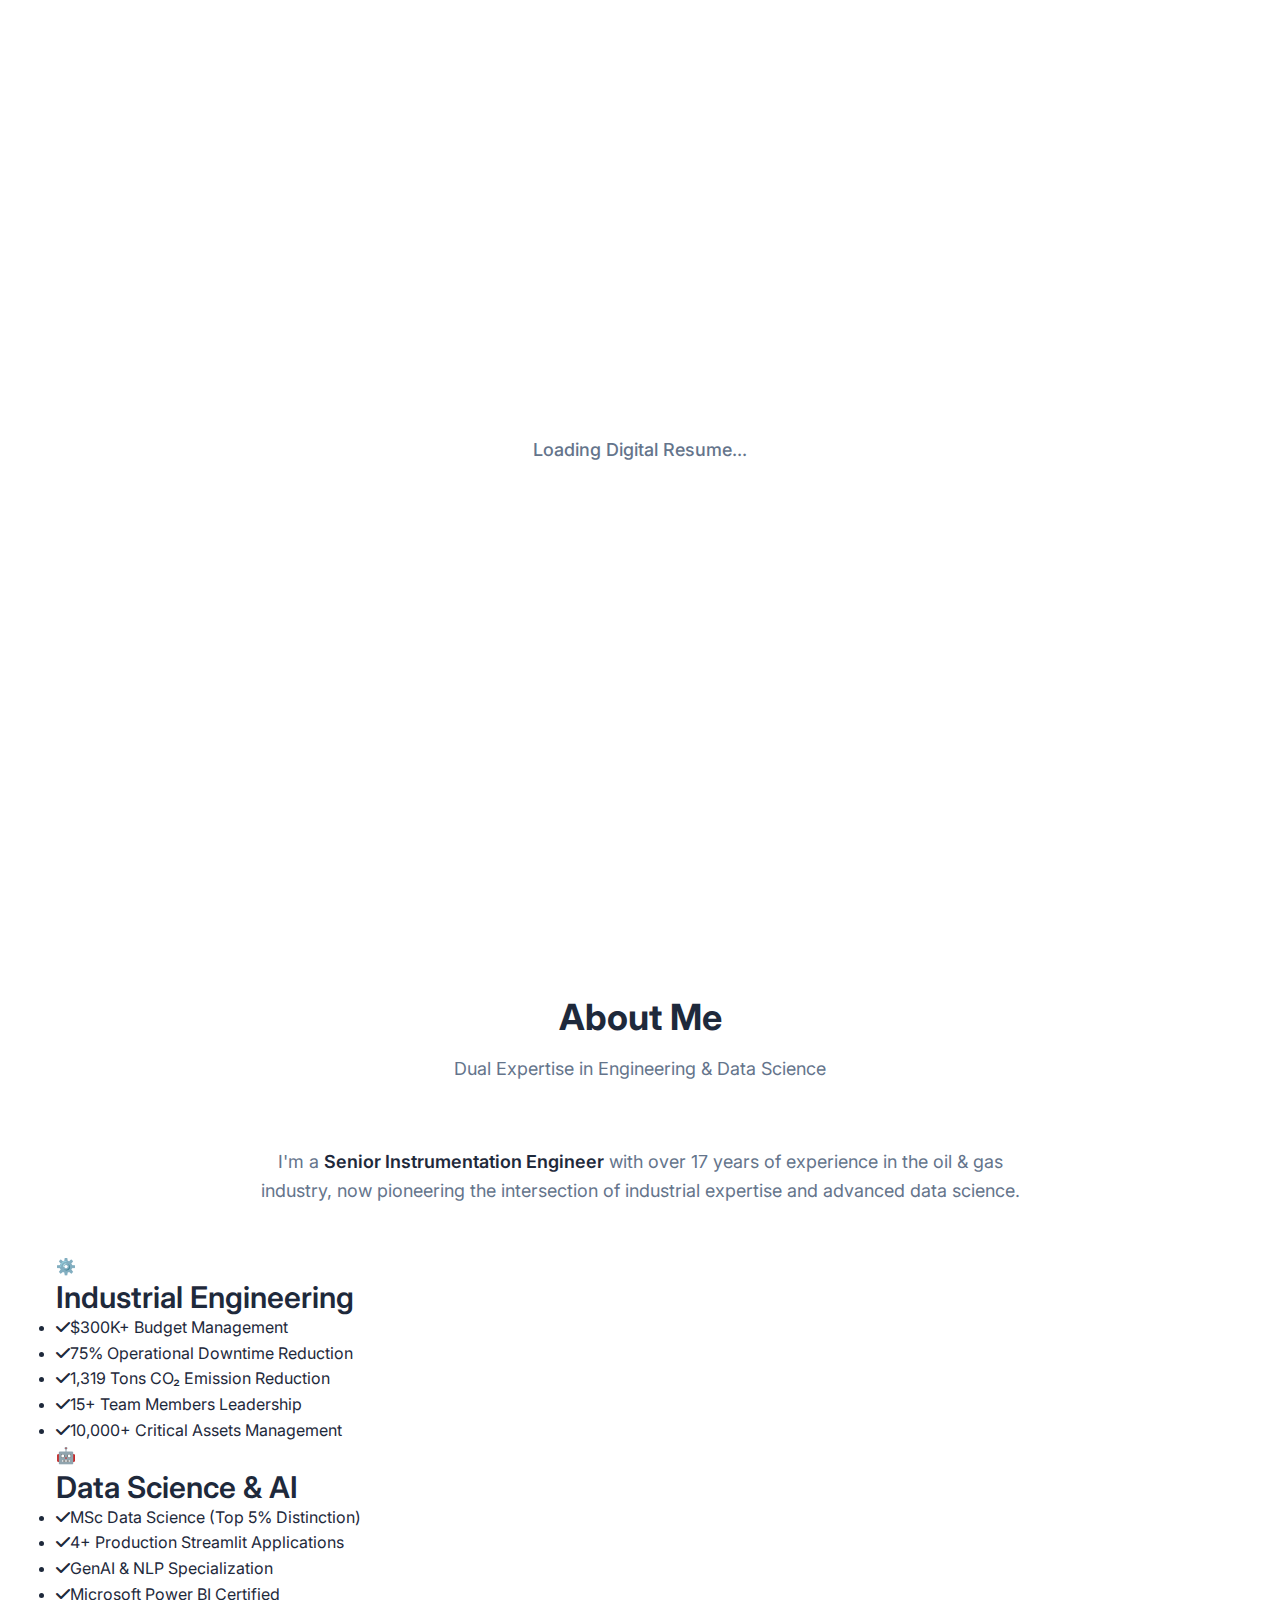
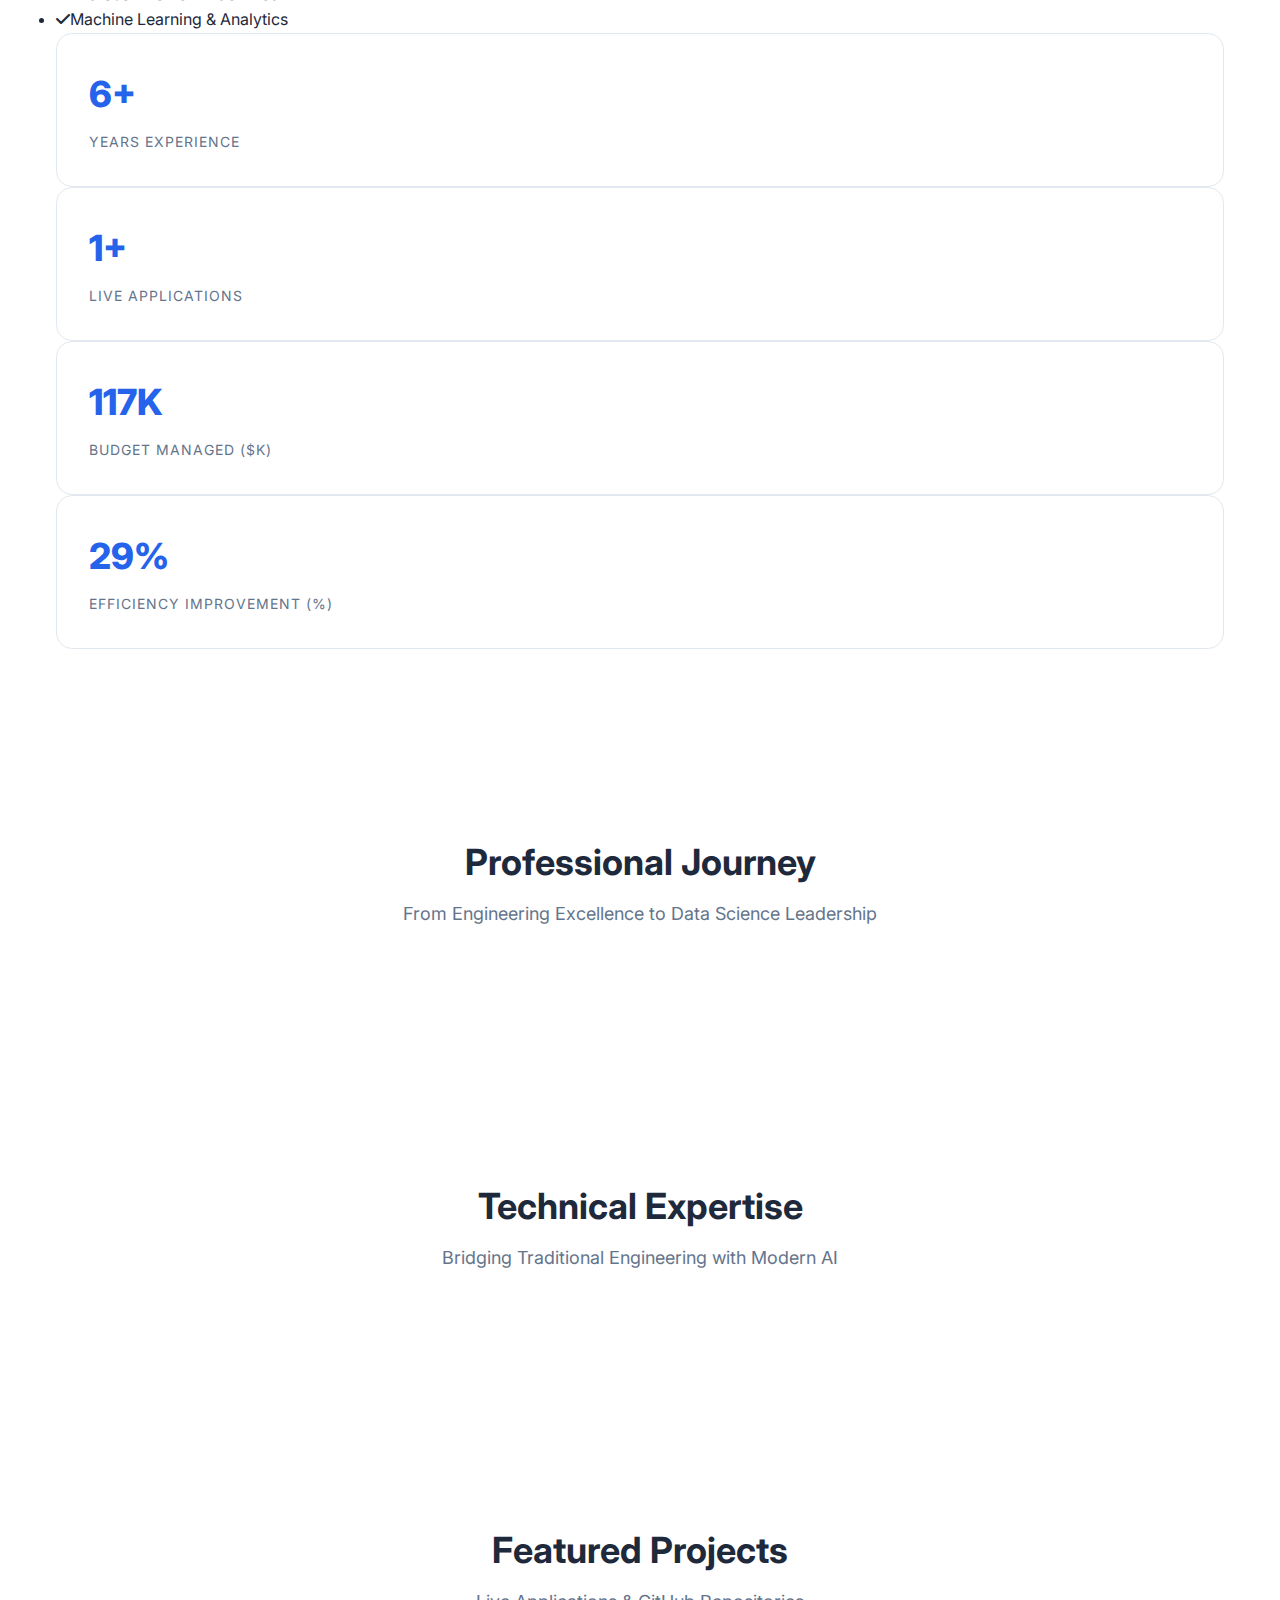
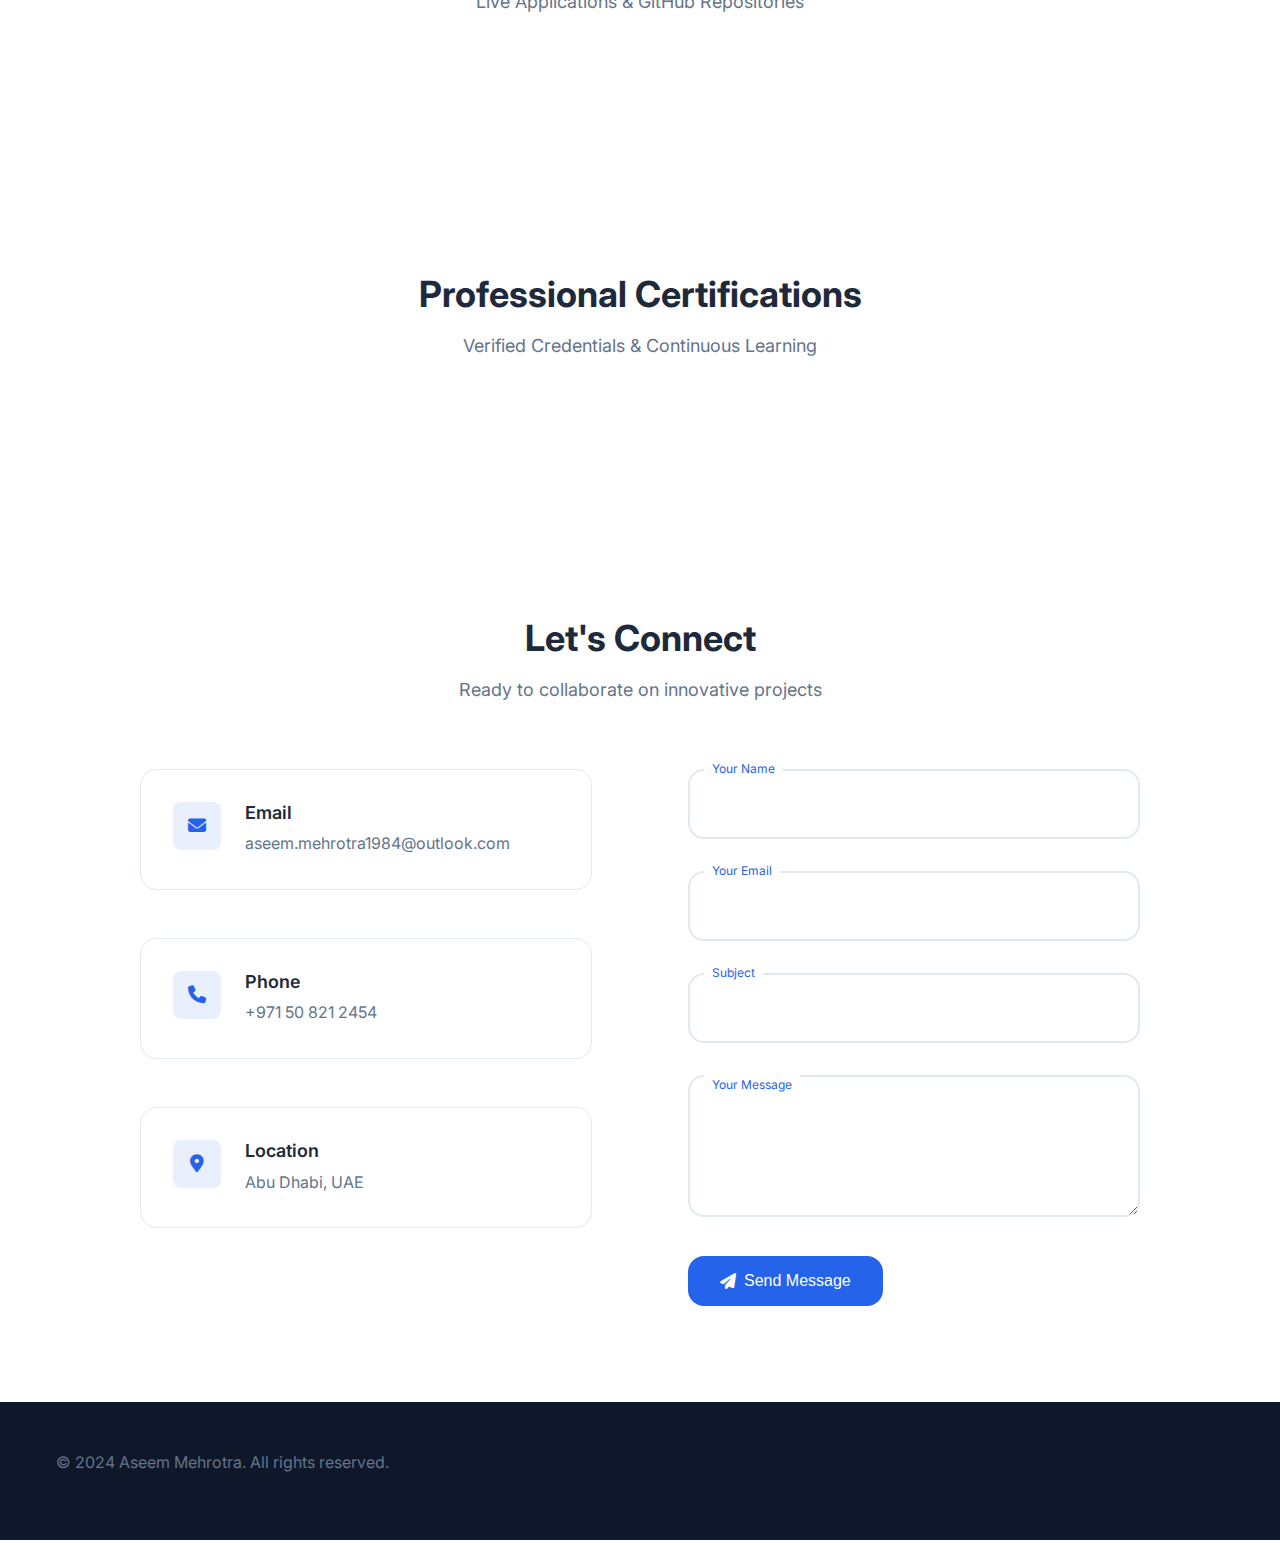
<file: index.html>
<!DOCTYPE html>
<html lang="en">
<head>
    <meta charset="UTF-8">
    <meta name="viewport" content="width=device-width, initial-scale=1.0">
    <title>Aseem Mehrotra - Digital Resume</title>
    
    <!-- Favicon -->
    <link rel="icon" href="./assets/favicon.ico" type="image/x-icon">
    
    <!-- Meta Tags for SEO -->
    <meta name="description" content="Senior Instrumentation Engineer & Data Scientist - Bridging 17+ years of industrial excellence with cutting-edge AI innovation">
    <meta name="keywords" content="instrumentation engineer, data scientist, AI, machine learning, industrial automation, UAE">
    <meta name="author" content="Aseem Mehrotra">
    
    <!-- Open Graph Meta Tags -->
    <meta property="og:title" content="Aseem Mehrotra - Digital Resume">
    <meta property="og:description" content="Senior Instrumentation Engineer & Data Scientist">
    <meta property="og:type" content="website">
    <meta property="og:url" content="https://aseemm84.github.io/Aseem/">
    <meta property="og:image" content="./assets/images/profile.jpg">
    
    <!-- CSS Files - Load in correct order -->
    <link rel="stylesheet" href="./css/main.css">
    <link rel="stylesheet" href="./css/components.css">
    <link rel="stylesheet" href="./css/animations.css">
    
    <!-- Font Awesome Icons -->
    <link rel="stylesheet" href="https://cdnjs.cloudflare.com/ajax/libs/font-awesome/6.4.0/css/all.min.css">
    
    <!-- Google Fonts -->
    <link href="https://fonts.googleapis.com/css2?family=Inter:wght@300;400;500;600;700&display=swap" rel="stylesheet">
    
    <!-- PWA Manifest -->
    <link rel="manifest" href="./manifest.json">
    
    <!-- Theme Color -->
    <meta name="theme-color" content="#2563eb">
</head>
<body>
    <!-- Loading Screen -->
    <div id="loading-screen" class="loading-screen">
        <div class="loading-content">
            <div class="loading-spinner"></div>
            <h2 class="loading-text">Loading Digital Resume...</h2>
        </div>
    </div>

    <!-- Navigation -->
    <nav id="navbar" class="navbar">
        <div class="nav-container">
            <a href="#home" class="nav-brand">
                <span class="brand-text">Aseem</span>
            </a>
            
            <div class="nav-menu" id="nav-menu">
                <a href="#home" class="nav-link active">Home</a>
                <a href="#about" class="nav-link">About</a>
                <a href="#experience" class="nav-link">Experience</a>
                <a href="#skills" class="nav-link">Skills</a>
                <a href="#projects" class="nav-link">Projects</a>
                <a href="#certifications" class="nav-link">Certifications</a>
                <a href="#contact" class="nav-link">Contact</a>
            </div>
            
            <div class="nav-toggle" id="nav-toggle">
                <span></span>
                <span></span>
                <span></span>
            </div>
        </div>
    </nav>

    <!-- Main Content -->
    <main id="main-content">
        <!-- Hero Section -->
        <section id="home" class="hero">
            <div class="hero-container">
                <div class="hero-content">
                    <div class="hero-text">
                        <h1 class="hero-title">
                            <span class="name">Aseem Mehrotra</span>
                        </h1>
                        
                        <div class="hero-subtitle">
                            <span id="typing-text"></span>
                            <span class="typing-cursor">|</span>
                        </div>
                        
                        <p class="hero-description">
                            Bridging <strong>17+ years of industrial excellence</strong> with 
                            <strong>cutting-edge data science innovation</strong>. 
                            Transforming traditional engineering expertise into AI-driven solutions.
                        </p>

                        <div class="hero-cta">
                            <a href="#projects" class="btn btn-primary">
                                <i class="fas fa-code"></i>
                                View Projects
                            </a>
                            <a href="#contact" class="btn btn-outline">
                                <i class="fas fa-envelope"></i>
                                Get In Touch
                            </a>
                        </div>
                        
                        <div class="hero-social">
                            <a href="https://www.linkedin.com/in/aseem-mehrotra" class="social-link" target="_blank" rel="noopener">
                                <i class="fab fa-linkedin"></i>
                            </a>
                            <a href="https://github.com/aseemm84" class="social-link" target="_blank" rel="noopener">
                                <i class="fab fa-github"></i>
                            </a>
                            <a href="mailto:aseem.mehrotra1984@outlook.com" class="social-link">
                                <i class="fas fa-envelope"></i>
                            </a>
                            <a href="https://share.streamlit.io/user/aseemm84" class="social-link" target="_blank" rel="noopener">
                                <i class="fas fa-chart-line"></i>
                            </a>
                        </div>
                    </div>
                    
                    <div class="hero-visual">
                        <div class="hero-icons">
                            <div class="floating-icon">⚙️</div>
                            <div class="floating-icon">🤖</div>
                            <div class="floating-icon">🧠</div>
                        </div>
                    </div>
                </div>
                
                <div class="scroll-indicator">
                    <span>Scroll Down</span>
                    <div class="scroll-arrow">
                        <i class="fas fa-chevron-down"></i>
                    </div>
                </div>
            </div>
        </section>

        <!-- About Section -->
        <section id="about" class="section">
            <div class="container">
                <div class="section-header">
                    <h2 class="section-title">About Me</h2>
                    <p class="section-subtitle">Dual Expertise in Engineering & Data Science</p>
                </div>

                <div class="about-content">
                    <div class="about-text">
                        <div class="about-intro">
                            <p>
                                I'm a <strong>Senior Instrumentation Engineer</strong> with over 17 years of experience 
                                in the oil & gas industry, now pioneering the intersection of industrial expertise 
                                and advanced data science.
                            </p>
                        </div>

                        <div class="about-grid">
                            <div class="about-card">
                                <div class="card-icon">⚙️</div>
                                <h3>Industrial Engineering</h3>
                                <ul class="achievement-list">
                                    <li><i class="fas fa-check"></i>$300K+ Budget Management</li>
                                    <li><i class="fas fa-check"></i>75% Operational Downtime Reduction</li>
                                    <li><i class="fas fa-check"></i>1,319 Tons CO₂ Emission Reduction</li>
                                    <li><i class="fas fa-check"></i>15+ Team Members Leadership</li>
                                    <li><i class="fas fa-check"></i>10,000+ Critical Assets Management</li>
                                </ul>
                            </div>

                            <div class="about-card">
                                <div class="card-icon">🤖</div>
                                <h3>Data Science & AI</h3>
                                <ul class="achievement-list">
                                    <li><i class="fas fa-check"></i>MSc Data Science (Top 5% Distinction)</li>
                                    <li><i class="fas fa-check"></i>4+ Production Streamlit Applications</li>
                                    <li><i class="fas fa-check"></i>GenAI & NLP Specialization</li>
                                    <li><i class="fas fa-check"></i>Microsoft Power BI Certified</li>
                                    <li><i class="fas fa-check"></i>Machine Learning & Analytics</li>
                                </ul>
                            </div>
                        </div>
                    </div>
                </div>

                <!-- Statistics -->
                <div class="stats-container">
                    <div class="stat-item">
                        <div class="stat-number" data-value="17">0</div>
                        <div class="stat-label">Years Experience</div>
                    </div>
                    <div class="stat-item">
                        <div class="stat-number" data-value="4">0</div>
                        <div class="stat-label">Live Applications</div>
                    </div>
                    <div class="stat-item">
                        <div class="stat-number" data-value="300">0</div>
                        <div class="stat-label">Budget Managed ($K)</div>
                    </div>
                    <div class="stat-item">
                        <div class="stat-number" data-value="75">0</div>
                        <div class="stat-label">Efficiency Improvement (%)</div>
                    </div>
                </div>
            </div>
        </section>

        <!-- Experience Section -->
        <section id="experience" class="section section-alt">
            <div class="container">
                <div class="section-header">
                    <h2 class="section-title">Professional Journey</h2>
                    <p class="section-subtitle">From Engineering Excellence to Data Science Leadership</p>
                </div>

                <div id="timeline" class="timeline">
                    <!-- Timeline will be populated by JavaScript -->
                </div>
            </div>
        </section>

        <!-- Skills Section -->
        <section id="skills" class="section">
            <div class="container">
                <div class="section-header">
                    <h2 class="section-title">Technical Expertise</h2>
                    <p class="section-subtitle">Bridging Traditional Engineering with Modern AI</p>
                </div>

                <div id="skills-grid" class="skills-grid">
                    <!-- Skills will be populated by JavaScript -->
                </div>
            </div>
        </section>

        <!-- Projects Section -->
        <section id="projects" class="section section-alt">
            <div class="container">
                <div class="section-header">
                    <h2 class="section-title">Featured Projects</h2>
                    <p class="section-subtitle">Live Applications & GitHub Repositories</p>
                </div>

                <div id="projects-grid" class="projects-grid">
                    <!-- Projects will be populated by JavaScript -->
                </div>
            </div>
        </section>

        <!-- Certifications Section -->
        <section id="certifications" class="section">
            <div class="container">
                <div class="section-header">
                    <h2 class="section-title">Professional Certifications</h2>
                    <p class="section-subtitle">Verified Credentials & Continuous Learning</p>
                </div>

                <div id="certifications-grid" class="certifications-grid">
                    <!-- Certifications will be populated by JavaScript -->
                </div>
            </div>
        </section>

        <!-- Contact Section -->
        <section id="contact" class="section section-alt">
            <div class="container">
                <div class="section-header">
                    <h2 class="section-title">Let's Connect</h2>
                    <p class="section-subtitle">Ready to collaborate on innovative projects</p>
                </div>

                <div class="contact-content">
                    <div class="contact-info">
                        <div class="contact-item">
                            <div class="contact-icon">
                                <i class="fas fa-envelope"></i>
                            </div>
                            <div class="contact-details">
                                <h3>Email</h3>
                                <a href="mailto:aseem.mehrotra1984@outlook.com">
                                    aseem.mehrotra1984@outlook.com
                                </a>
                            </div>
                        </div>

                        <div class="contact-item">
                            <div class="contact-icon">
                                <i class="fas fa-phone"></i>
                            </div>
                            <div class="contact-details">
                                <h3>Phone</h3>
                                <a href="tel:+971508212454">
                                    +971 50 821 2454
                                </a>
                            </div>
                        </div>

                        <div class="contact-item">
                            <div class="contact-icon">
                                <i class="fas fa-map-marker-alt"></i>
                            </div>
                            <div class="contact-details">
                                <h3>Location</h3>
                                <span>Abu Dhabi, UAE</span>
                            </div>
                        </div>
                    </div>

                    <form id="contact-form" class="contact-form">
                        <div class="form-group">
                            <input type="text" id="name" name="name" required>
                            <label for="name">Your Name</label>
                        </div>
                        
                        <div class="form-group">
                            <input type="email" id="email" name="email" required>
                            <label for="email">Your Email</label>
                        </div>
                        
                        <div class="form-group">
                            <input type="text" id="subject" name="subject" required>
                            <label for="subject">Subject</label>
                        </div>
                        
                        <div class="form-group">
                            <textarea id="message" name="message" rows="5" required></textarea>
                            <label for="message">Your Message</label>
                        </div>
                        
                        <button type="submit" class="btn btn-primary btn-block">
                            <i class="fas fa-paper-plane"></i>
                            Send Message
                        </button>
                    </form>
                </div>
            </div>
        </section>
    </main>

    <!-- Footer -->
    <footer class="footer">
        <div class="container">
            <p>&copy; 2024 Aseem Mehrotra. All rights reserved.</p>
        </div>
    </footer>

    <!-- Scripts - Load in correct order -->
    <script src="./js/data.js"></script>
    <script src="./js/animations.js"></script>
    <script src="./js/components.js"></script>
    <script src="./js/main.js"></script>
    
    <!-- PWA Service Worker -->
    <script>
        if ('serviceWorker' in navigator) {
            window.addEventListener('load', () => {
                navigator.serviceWorker.register('./sw.js')
                    .then((registration) => {
                        console.log('SW registered: ', registration);
                    })
                    .catch((registrationError) => {
                        console.log('SW registration failed: ', registrationError);
                    });
            });
        }
    </script>
</body>
</html>
</file>
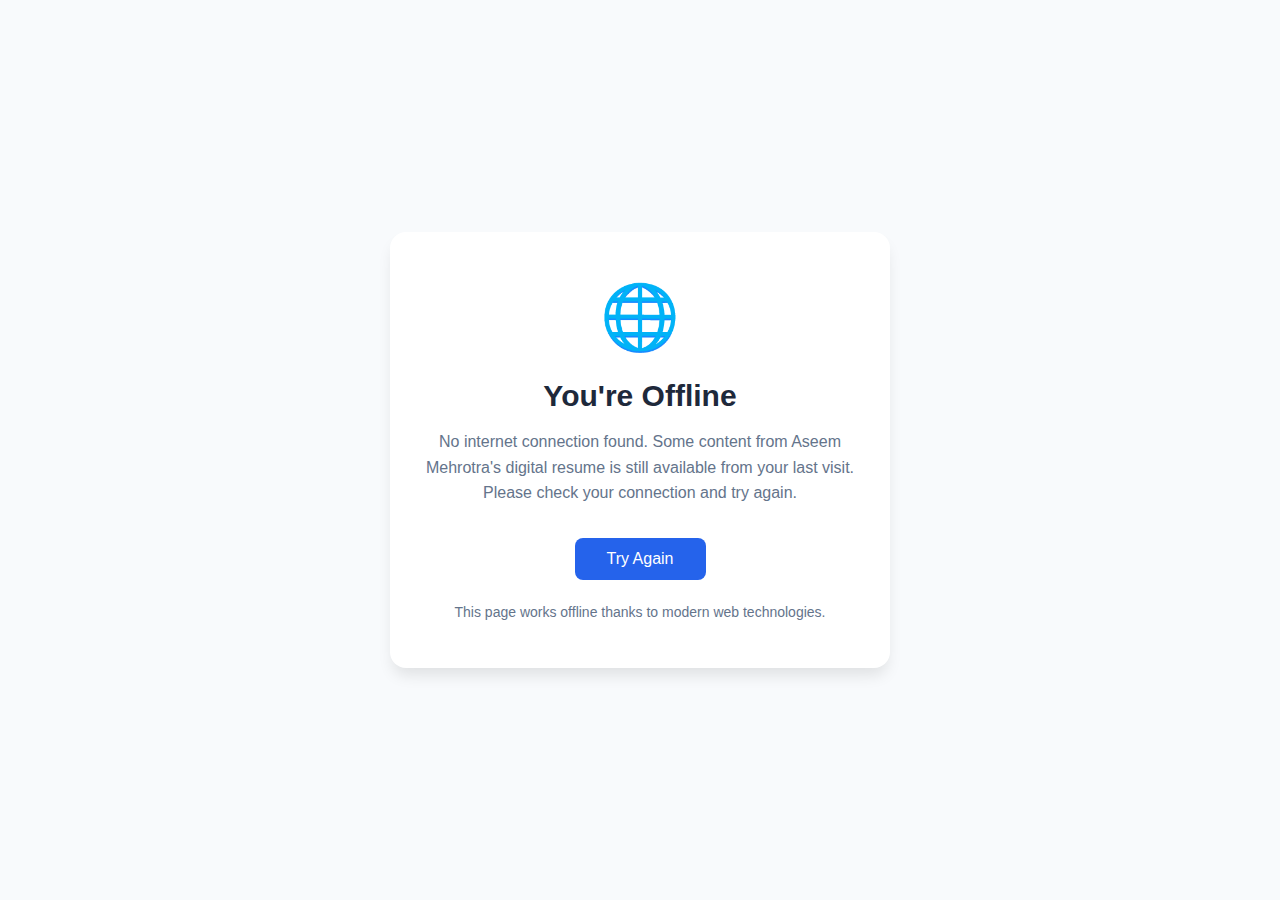
<file: offline.html>
<!DOCTYPE html>
<html lang="en">
<head>
    <meta charset="UTF-8">
    <meta name="viewport" content="width=device-width, initial-scale=1.0">
    <title>Offline - Aseem Mehrotra</title>
    <style>
        :root {
            --primary-color: #2563eb;
            --text-primary: #1e293b;
            --text-secondary: #64748b;
            --bg-primary: #ffffff;
            --bg-secondary: #f8fafc;
        }

        * {
            margin: 0;
            padding: 0;
            box-sizing: border-box;
        }

        body {
            font-family: 'Inter', -apple-system, BlinkMacSystemFont, sans-serif;
            background: var(--bg-secondary);
            color: var(--text-primary);
            display: flex;
            align-items: center;
            justify-content: center;
            min-height: 100vh;
            padding: 2rem;
        }

        .offline-container {
            text-align: center;
            max-width: 500px;
            background: var(--bg-primary);
            padding: 3rem 2rem;
            border-radius: 1rem;
            box-shadow: 0 10px 15px -3px rgba(0, 0, 0, 0.1);
        }

        .offline-icon {
            font-size: 4rem;
            margin-bottom: 1.5rem;
        }

        .offline-title {
            font-size: 1.875rem;
            font-weight: 700;
            color: var(--text-primary);
            margin-bottom: 1rem;
        }

        .offline-message {
            color: var(--text-secondary);
            line-height: 1.6;
            margin-bottom: 2rem;
        }

        .retry-btn {
            background: var(--primary-color);
            color: white;
            border: none;
            padding: 0.75rem 2rem;
            border-radius: 0.5rem;
            font-size: 1rem;
            font-weight: 500;
            cursor: pointer;
            transition: all 0.2s ease;
        }

        .retry-btn:hover {
            background: #1d4ed8;
            transform: translateY(-1px);
        }

        .offline-note {
            margin-top: 1.5rem;
            font-size: 0.875rem;
            color: var(--text-secondary);
        }
    </style>
</head>
<body>
    <div class="offline-container">
        <div class="offline-icon">🌐</div>
        <h1 class="offline-title">You're Offline</h1>
        <p class="offline-message">
            No internet connection found. Some content from Aseem Mehrotra's digital resume 
            is still available from your last visit. Please check your connection and try again.
        </p>
        <button class="retry-btn" onclick="window.location.reload()">
            Try Again
        </button>
        <p class="offline-note">
            This page works offline thanks to modern web technologies.
        </p>
    </div>
</body>
</html>
</file>
<file: css/main.css>
/* ==========================================================================
   Main Styles - Ultra Modern & Simplistic Design
   ========================================================================== */

:root {
  /* Colors */
  --primary-color: #2563eb;
  --primary-dark: #1d4ed8;
  --secondary-color: #64748b;
  --accent-color: #f59e0b;
  --success-color: #10b981;
  --error-color: #ef4444;

  /* Backgrounds */
  --bg-primary: #ffffff;
  --bg-secondary: #f8fafc;
  --bg-tertiary: #e2e8f0;
  --bg-dark: #0f172a;
  --bg-gradient: linear-gradient(135deg, #667eea 0%, #764ba2 100%);

  /* Text Colors */
  --text-primary: #1e293b;
  --text-secondary: #64748b;
  --text-muted: #94a3b8;
  --text-light: #ffffff;

  /* Spacing */
  --spacing-xs: 0.5rem;
  --spacing-sm: 1rem;
  --spacing-md: 1.5rem;
  --spacing-lg: 2rem;
  --spacing-xl: 3rem;
  --spacing-2xl: 4rem;
  --spacing-3xl: 6rem;

  /* Typography */
  --font-family: 'Inter', -apple-system, BlinkMacSystemFont, 'Segoe UI', sans-serif;
  --font-size-xs: 0.75rem;
  --font-size-sm: 0.875rem;
  --font-size-base: 1rem;
  --font-size-lg: 1.125rem;
  --font-size-xl: 1.25rem;
  --font-size-2xl: 1.5rem;
  --font-size-3xl: 1.875rem;
  --font-size-4xl: 2.25rem;
  --font-size-5xl: 3rem;

  /* Borders & Radius */
  --border-radius: 0.5rem;
  --border-radius-lg: 1rem;
  --border-radius-xl: 1.5rem;
  --border-radius-full: 9999px;
  --border-width: 1px;

  /* Shadows */
  --shadow-sm: 0 1px 2px 0 rgba(0, 0, 0, 0.05);
  --shadow-md: 0 4px 6px -1px rgba(0, 0, 0, 0.1);
  --shadow-lg: 0 10px 15px -3px rgba(0, 0, 0, 0.1);
  --shadow-xl: 0 20px 25px -5px rgba(0, 0, 0, 0.1);

  /* Transitions */
  --transition-fast: 150ms ease;
  --transition-normal: 300ms ease;
  --transition-slow: 500ms ease;

  /* Z-index */
  --z-dropdown: 1000;
  --z-sticky: 1020;
  --z-fixed: 1030;
  --z-modal: 1040;
  --z-popover: 1050;
  --z-tooltip: 1060;
}

/* Reset & Base Styles */
*,
*::before,
*::after {
  box-sizing: border-box;
  margin: 0;
  padding: 0;
}

html {
  scroll-behavior: smooth;
  font-size: 16px;
}

body {
  font-family: var(--font-family);
  font-size: var(--font-size-base);
  line-height: 1.6;
  color: var(--text-primary);
  background-color: var(--bg-primary);
  -webkit-font-smoothing: antialiased;
  -moz-osx-font-smoothing: grayscale;
}

/* Typography */
h1, h2, h3, h4, h5, h6 {
  font-weight: 600;
  line-height: 1.2;
  color: var(--text-primary);
}

h1 { font-size: var(--font-size-5xl); }
h2 { font-size: var(--font-size-4xl); }
h3 { font-size: var(--font-size-3xl); }
h4 { font-size: var(--font-size-2xl); }
h5 { font-size: var(--font-size-xl); }
h6 { font-size: var(--font-size-lg); }

p {
  margin-bottom: var(--spacing-sm);
  color: var(--text-secondary);
}

strong {
  color: var(--text-primary);
  font-weight: 600;
}

a {
  color: var(--primary-color);
  text-decoration: none;
  transition: color var(--transition-fast);
}

a:hover {
  color: var(--primary-dark);
}

/* Container */
.container {
  max-width: 1200px;
  margin: 0 auto;
  padding: 0 var(--spacing-sm);
}

/* Section Styles */
section {
  padding: var(--spacing-3xl) 0;
}

.section-header {
  text-align: center;
  margin-bottom: var(--spacing-2xl);
}

.section-title {
  font-size: var(--font-size-4xl);
  font-weight: 700;
  color: var(--text-primary);
  margin-bottom: var(--spacing-sm);
}

.section-subtitle {
  font-size: var(--font-size-lg);
  color: var(--text-secondary);
  max-width: 600px;
  margin: 0 auto;
}

/* Loading Screen */
.loading-screen {
  position: fixed;
  top: 0;
  left: 0;
  width: 100%;
  height: 100%;
  background: var(--bg-primary);
  display: flex;
  flex-direction: column;
  align-items: center;
  justify-content: center;
  z-index: var(--z-modal);
  transition: opacity var(--transition-slow), visibility var(--transition-slow);
}

.loading-screen.hidden {
  opacity: 0;
  visibility: hidden;
}

.loader {
  width: 80px;
  height: 80px;
  margin-bottom: var(--spacing-lg);
}

.loader-inner {
  position: relative;
  width: 100%;
  height: 100%;
}

.loader-line-wrap {
  position: absolute;
  width: 100%;
  height: 100%;
  border-radius: 50%;
}

.loader-line {
  position: absolute;
  width: 100%;
  height: 100%;
  border-radius: 50%;
  border: 2px solid transparent;
  border-top: 2px solid var(--primary-color);
  animation: spin 2s linear infinite;
}

.loader-line-wrap:nth-child(1) { transform: rotate(0deg); }
.loader-line-wrap:nth-child(2) { transform: rotate(72deg); }
.loader-line-wrap:nth-child(3) { transform: rotate(144deg); }
.loader-line-wrap:nth-child(4) { transform: rotate(216deg); }
.loader-line-wrap:nth-child(5) { transform: rotate(288deg); }

.loader-line-wrap:nth-child(1) .loader-line { animation-delay: 0s; }
.loader-line-wrap:nth-child(2) .loader-line { animation-delay: 0.1s; }
.loader-line-wrap:nth-child(3) .loader-line { animation-delay: 0.2s; }
.loader-line-wrap:nth-child(4) .loader-line { animation-delay: 0.3s; }
.loader-line-wrap:nth-child(5) .loader-line { animation-delay: 0.4s; }

.loading-text {
  font-size: var(--font-size-lg);
  color: var(--text-secondary);
  font-weight: 500;
}

/* Navigation */
.navbar {
  position: fixed;
  top: 0;
  left: 0;
  width: 100%;
  background: rgba(255, 255, 255, 0.95);
  backdrop-filter: blur(20px);
  border-bottom: 1px solid rgba(0, 0, 0, 0.05);
  z-index: var(--z-sticky);
  transition: all var(--transition-normal);
}

.navbar.scrolled {
  background: rgba(255, 255, 255, 0.98);
  box-shadow: var(--shadow-sm);
}

.nav-container {
  display: flex;
  align-items: center;
  justify-content: space-between;
  height: 70px;
  max-width: 1200px;
  margin: 0 auto;
  padding: 0 var(--spacing-sm);
}

.nav-logo {
  display: flex;
  align-items: center;
  gap: var(--spacing-xs);
  font-weight: 700;
  font-size: var(--font-size-lg);
  color: var(--text-primary);
}

.logo-icon {
  font-size: var(--font-size-xl);
}

.nav-menu {
  display: flex;
  list-style: none;
  gap: var(--spacing-lg);
}

.nav-link {
  font-size: var(--font-size-sm);
  font-weight: 500;
  color: var(--text-secondary);
  padding: var(--spacing-xs) var(--spacing-sm);
  border-radius: var(--border-radius);
  transition: all var(--transition-fast);
}

.nav-link:hover,
.nav-link.active {
  color: var(--primary-color);
  background: rgba(37, 99, 235, 0.1);
}

.nav-toggle {
  display: none;
  flex-direction: column;
  cursor: pointer;
  padding: var(--spacing-xs);
}

.bar {
  width: 25px;
  height: 3px;
  background: var(--text-primary);
  margin: 2px 0;
  border-radius: var(--border-radius);
  transition: all var(--transition-fast);
}

/* Hero Section */
.hero {
  min-height: 100vh;
  display: flex;
  align-items: center;
  position: relative;
  overflow: hidden;
  background: linear-gradient(135deg, #f8fafc 0%, #e2e8f0 100%);
}

.hero-background {
  position: absolute;
  top: 0;
  left: 0;
  width: 100%;
  height: 100%;
  z-index: -1;
}

.particles-canvas {
  width: 100%;
  height: 100%;
  opacity: 0.6;
}

.hero-content {
  display: grid;
  grid-template-columns: 1fr auto;
  gap: var(--spacing-3xl);
  align-items: center;
  padding-top: 70px;
}

.hero-title {
  font-size: clamp(2.5rem, 5vw, 4rem);
  font-weight: 800;
  color: var(--text-primary);
  margin-bottom: var(--spacing-md);
  line-height: 1.1;
}

.hero-subtitle {
  font-size: var(--font-size-2xl);
  font-weight: 600;
  color: var(--primary-color);
  margin-bottom: var(--spacing-lg);
  min-height: 2.5rem;
}

.hero-description {
  font-size: var(--font-size-lg);
  color: var(--text-secondary);
  max-width: 600px;
  margin-bottom: var(--spacing-xl);
}

.hero-buttons {
  display: flex;
  gap: var(--spacing-md);
  margin-bottom: var(--spacing-xl);
}

.hero-social {
  display: flex;
  gap: var(--spacing-md);
}

.social-link {
  width: 48px;
  height: 48px;
  display: flex;
  align-items: center;
  justify-content: center;
  background: var(--bg-secondary);
  border: 1px solid var(--bg-tertiary);
  border-radius: var(--border-radius-lg);
  color: var(--text-secondary);
  font-size: var(--font-size-lg);
  transition: all var(--transition-normal);
}

.social-link:hover {
  background: var(--primary-color);
  color: var(--text-light);
  transform: translateY(-2px);
  box-shadow: var(--shadow-lg);
}

/* Hero Image */
.hero-image {
  position: relative;
}

.profile-container {
  position: relative;
  width: 300px;
  height: 300px;
}

.profile-img {
  width: 100%;
  height: 100%;
  object-fit: cover;
  border-radius: var(--border-radius-full);
  border: 4px solid var(--bg-primary);
  box-shadow: var(--shadow-xl);
}

.profile-badge {
  position: absolute;
  width: 60px;
  height: 60px;
  background: var(--bg-primary);
  border: 2px solid var(--bg-tertiary);
  border-radius: var(--border-radius-full);
  display: flex;
  align-items: center;
  justify-content: center;
  font-size: var(--font-size-xl);
  box-shadow: var(--shadow-md);
}

.profile-badge.engineering {
  top: 10%;
  right: -10%;
}

.profile-badge.datascience {
  bottom: 20%;
  right: -5%;
}

.profile-badge.ai {
  top: 40%;
  left: -10%;
}

/* Scroll Indicator */
.scroll-indicator {
  position: absolute;
  bottom: var(--spacing-lg);
  left: 50%;
  transform: translateX(-50%);
  display: flex;
  flex-direction: column;
  align-items: center;
  gap: var(--spacing-xs);
  color: var(--text-muted);
}

.scroll-text {
  font-size: var(--font-size-sm);
  text-transform: uppercase;
  letter-spacing: 1px;
}

.scroll-arrow {
  animation: bounce 2s infinite;
}

/* Buttons */
.btn {
  display: inline-flex;
  align-items: center;
  gap: var(--spacing-xs);
  padding: var(--spacing-sm) var(--spacing-lg);
  font-size: var(--font-size-base);
  font-weight: 500;
  border: none;
  border-radius: var(--border-radius-lg);
  cursor: pointer;
  transition: all var(--transition-normal);
  text-decoration: none;
}

.btn-primary {
  background: var(--primary-color);
  color: var(--text-light);
}

.btn-primary:hover {
  background: var(--primary-dark);
  transform: translateY(-2px);
  box-shadow: var(--shadow-lg);
}

.btn-outline {
  background: transparent;
  color: var(--primary-color);
  border: 2px solid var(--primary-color);
}

.btn-outline:hover {
  background: var(--primary-color);
  color: var(--text-light);
}

/* About Section */
.about {
  background: var(--bg-secondary);
}

.about-content {
  display: grid;
  gap: var(--spacing-2xl);
}

.about-intro {
  text-align: center;
  max-width: 800px;
  margin: 0 auto var(--spacing-xl);
}

.about-intro p {
  font-size: var(--font-size-lg);
  color: var(--text-secondary);
}

.dual-expertise {
  display: grid;
  grid-template-columns: repeat(auto-fit, minmax(300px, 1fr));
  gap: var(--spacing-xl);
  margin-bottom: var(--spacing-2xl);
}

.expertise-card {
  background: var(--bg-primary);
  border: 1px solid var(--bg-tertiary);
  border-radius: var(--border-radius-xl);
  padding: var(--spacing-xl);
  text-align: center;
  transition: all var(--transition-normal);
}

.expertise-card:hover {
  transform: translateY(-5px);
  box-shadow: var(--shadow-xl);
}

.expertise-icon {
  font-size: 3rem;
  margin-bottom: var(--spacing-md);
}

.expertise-card h3 {
  font-size: var(--font-size-2xl);
  margin-bottom: var(--spacing-md);
  color: var(--text-primary);
}

.expertise-card ul {
  list-style: none;
  text-align: left;
}

.expertise-card li {
  padding: var(--spacing-xs) 0;
  color: var(--text-secondary);
  border-bottom: 1px solid var(--bg-tertiary);
}

.expertise-card li:last-child {
  border-bottom: none;
}

.expertise-card li::before {
  content: '✓';
  color: var(--success-color);
  font-weight: bold;
  margin-right: var(--spacing-xs);
}

/* Stats Grid */
.stats-grid {
  display: grid;
  grid-template-columns: repeat(auto-fit, minmax(150px, 1fr));
  gap: var(--spacing-lg);
  text-align: center;
}

.stat-item {
  padding: var(--spacing-lg);
  background: var(--bg-primary);
  border: 1px solid var(--bg-tertiary);
  border-radius: var(--border-radius-lg);
}

.stat-number {
  display: block;
  font-size: var(--font-size-4xl);
  font-weight: 800;
  color: var(--primary-color);
  margin-bottom: var(--spacing-xs);
}

.stat-label {
  font-size: var(--font-size-sm);
  color: var(--text-secondary);
  text-transform: uppercase;
  letter-spacing: 1px;
}

/* Form Styles */
.form {
  max-width: 500px;
  margin: 0 auto;
}

.form-group {
  position: relative;
  margin-bottom: var(--spacing-lg);
}

.form-group input,
.form-group textarea {
  width: 100%;
  padding: var(--spacing-md) var(--spacing-sm);
  border: 2px solid var(--bg-tertiary);
  border-radius: var(--border-radius-lg);
  background: var(--bg-primary);
  font-size: var(--font-size-base);
  transition: all var(--transition-fast);
}

.form-group input:focus,
.form-group textarea:focus {
  outline: none;
  border-color: var(--primary-color);
}

.form-group label {
  position: absolute;
  top: 50%;
  left: var(--spacing-sm);
  transform: translateY(-50%);
  background: var(--bg-primary);
  padding: 0 var(--spacing-xs);
  color: var(--text-muted);
  font-size: var(--font-size-sm);
  transition: all var(--transition-fast);
  pointer-events: none;
}

.form-group textarea + label {
  top: var(--spacing-md);
  transform: none;
}

.form-group input:focus + label,
.form-group input:not(:placeholder-shown) + label,
.form-group textarea:focus + label,
.form-group textarea:not(:placeholder-shown) + label {
  top: 0;
  font-size: var(--font-size-xs);
  color: var(--primary-color);
}

/* Footer */
.footer {
  background: var(--bg-dark);
  color: var(--text-light);
  padding: var(--spacing-xl) 0;
}

.footer-content {
  display: flex;
  justify-content: space-between;
  align-items: center;
}

.footer-text p {
  color: rgba(255, 255, 255, 0.8);
  margin-bottom: var(--spacing-xs);
}

.footer-social {
  display: flex;
  gap: var(--spacing-md);
}

.footer-social .social-link {
  background: rgba(255, 255, 255, 0.1);
  color: rgba(255, 255, 255, 0.8);
}

.footer-social .social-link:hover {
  background: var(--primary-color);
  color: var(--text-light);
}

/* Responsive Design */
@media (max-width: 768px) {
  .nav-menu {
    position: fixed;
    left: -100%;
    top: 70px;
    flex-direction: column;
    background: var(--bg-primary);
    width: 100%;
    text-align: center;
    transition: 0.3s;
    box-shadow: var(--shadow-lg);
    padding: var(--spacing-lg);
  }

  .nav-menu.active {
    left: 0;
  }

  .nav-toggle {
    display: flex;
  }

  .nav-toggle.active .bar:nth-child(2) {
    opacity: 0;
  }

  .nav-toggle.active .bar:nth-child(1) {
    transform: translateY(7px) rotate(45deg);
  }

  .nav-toggle.active .bar:nth-child(3) {
    transform: translateY(-7px) rotate(-45deg);
  }

  .hero-content {
    grid-template-columns: 1fr;
    text-align: center;
  }

  .profile-container {
    width: 250px;
    height: 250px;
    margin: 0 auto;
  }

  .hero-buttons {
    flex-direction: column;
    align-items: center;
  }

  .dual-expertise {
    grid-template-columns: 1fr;
  }

  .stats-grid {
    grid-template-columns: repeat(2, 1fr);
  }

  .footer-content {
    flex-direction: column;
    gap: var(--spacing-md);
    text-align: center;
  }
}

@media (max-width: 480px) {
  .container {
    padding: 0 var(--spacing-xs);
  }

  .hero-buttons {
    gap: var(--spacing-sm);
  }

  .btn {
    padding: var(--spacing-sm) var(--spacing-md);
    font-size: var(--font-size-sm);
  }

  .stats-grid {
    grid-template-columns: 1fr;
  }
}

/* Animations */
@keyframes spin {
  0% { transform: rotate(0deg); }
  100% { transform: rotate(360deg); }
}

@keyframes bounce {
  0%, 20%, 50%, 80%, 100% {
    transform: translateY(0);
  }
  40% {
    transform: translateY(-10px);
  }
  60% {
    transform: translateY(-5px);
  }
}

@keyframes fadeInUp {
  from {
    opacity: 0;
    transform: translateY(30px);
  }
  to {
    opacity: 1;
    transform: translateY(0);
  }
}

@keyframes fadeInLeft {
  from {
    opacity: 0;
    transform: translateX(-30px);
  }
  to {
    opacity: 1;
    transform: translateX(0);
  }
}

@keyframes fadeInRight {
  from {
    opacity: 0;
    transform: translateX(30px);
  }
  to {
    opacity: 1;
    transform: translateX(0);
  }
}

/* Utility Classes */
.fade-in-up {
  animation: fadeInUp 0.8s ease;
}

.fade-in-left {
  animation: fadeInLeft 0.8s ease;
}

.fade-in-right {
  animation: fadeInRight 0.8s ease;
}

.text-center { text-align: center; }
.text-left { text-align: left; }
.text-right { text-align: right; }

.hidden { display: none; }
.visible { display: block; }

.mt-1 { margin-top: var(--spacing-xs); }
.mt-2 { margin-top: var(--spacing-sm); }
.mt-3 { margin-top: var(--spacing-md); }
.mt-4 { margin-top: var(--spacing-lg); }
.mt-5 { margin-top: var(--spacing-xl); }

.mb-1 { margin-bottom: var(--spacing-xs); }
.mb-2 { margin-bottom: var(--spacing-sm); }
.mb-3 { margin-bottom: var(--spacing-md); }
.mb-4 { margin-bottom: var(--spacing-lg); }
.mb-5 { margin-bottom: var(--spacing-xl); }

.pt-1 { padding-top: var(--spacing-xs); }
.pt-2 { padding-top: var(--spacing-sm); }
.pt-3 { padding-top: var(--spacing-md); }
.pt-4 { padding-top: var(--spacing-lg); }
.pt-5 { padding-top: var(--spacing-xl); }

.pb-1 { padding-bottom: var(--spacing-xs); }
.pb-2 { padding-bottom: var(--spacing-sm); }
.pb-3 { padding-bottom: var(--spacing-md); }
.pb-4 { padding-bottom: var(--spacing-lg); }
.pb-5 { padding-bottom: var(--spacing-xl); }
</file>
<file: css/components.css>
/* ==========================================================================
   Component Styles - Modular UI Components
   ========================================================================== */

/* Timeline Component */
.timeline {
  position: relative;
  max-width: 1000px;
  margin: 0 auto;
}

.timeline::before {
  content: '';
  position: absolute;
  left: 50%;
  top: 0;
  bottom: 0;
  width: 2px;
  background: var(--bg-tertiary);
  transform: translateX(-50%);
}

.timeline-item {
  position: relative;
  margin-bottom: var(--spacing-2xl);
  opacity: 0;
  transform: translateY(50px);
  transition: all 0.6s ease;
}

.timeline-item.animate {
  opacity: 1;
  transform: translateY(0);
}

.timeline-item:nth-child(odd) .timeline-content {
  margin-left: 0;
  margin-right: 50%;
  padding-right: var(--spacing-xl);
}

.timeline-item:nth-child(even) .timeline-content {
  margin-left: 50%;
  margin-right: 0;
  padding-left: var(--spacing-xl);
}

.timeline-marker {
  position: absolute;
  left: 50%;
  top: var(--spacing-md);
  width: 20px;
  height: 20px;
  background: var(--primary-color);
  border: 4px solid var(--bg-primary);
  border-radius: 50%;
  transform: translateX(-50%);
  z-index: 2;
}

.timeline-content {
  background: var(--bg-primary);
  border: 1px solid var(--bg-tertiary);
  border-radius: var(--border-radius-xl);
  padding: var(--spacing-xl);
  box-shadow: var(--shadow-md);
  transition: all var(--transition-normal);
}

.timeline-content:hover {
  transform: translateY(-5px);
  box-shadow: var(--shadow-xl);
}

.timeline-header {
  display: flex;
  justify-content: space-between;
  align-items: flex-start;
  margin-bottom: var(--spacing-md);
}

.timeline-title {
  font-size: var(--font-size-xl);
  font-weight: 700;
  color: var(--text-primary);
}

.timeline-period {
  font-size: var(--font-size-sm);
  color: var(--text-muted);
  background: var(--bg-secondary);
  padding: var(--spacing-xs) var(--spacing-sm);
  border-radius: var(--border-radius);
}

.timeline-company {
  font-size: var(--font-size-lg);
  font-weight: 600;
  color: var(--primary-color);
  margin-bottom: var(--spacing-xs);
}

.timeline-position {
  font-size: var(--font-size-base);
  color: var(--text-secondary);
  font-style: italic;
  margin-bottom: var(--spacing-md);
}

.timeline-description {
  color: var(--text-secondary);
  margin-bottom: var(--spacing-md);
  line-height: 1.6;
}

.timeline-achievements {
  list-style: none;
}

.timeline-achievements li {
  position: relative;
  padding-left: var(--spacing-md);
  margin-bottom: var(--spacing-xs);
  color: var(--text-secondary);
}

.timeline-achievements li::before {
  content: '•';
  position: absolute;
  left: 0;
  color: var(--success-color);
  font-weight: bold;
}

/* Skills Component */
.skills-grid {
  display: grid;
  grid-template-columns: repeat(auto-fit, minmax(300px, 1fr));
  gap: var(--spacing-xl);
}

.skill-category {
  background: var(--bg-primary);
  border: 1px solid var(--bg-tertiary);
  border-radius: var(--border-radius-xl);
  padding: var(--spacing-xl);
  transition: all var(--transition-normal);
}

.skill-category:hover {
  transform: translateY(-5px);
  box-shadow: var(--shadow-xl);
}

.skill-category-header {
  text-align: center;
  margin-bottom: var(--spacing-lg);
}

.skill-category-icon {
  font-size: 3rem;
  margin-bottom: var(--spacing-md);
}

.skill-category-title {
  font-size: var(--font-size-xl);
  font-weight: 700;
  color: var(--text-primary);
  margin-bottom: var(--spacing-sm);
}

.skill-category-description {
  color: var(--text-secondary);
  font-size: var(--font-size-sm);
}

.skill-list {
  list-style: none;
}

.skill-item {
  display: flex;
  justify-content: space-between;
  align-items: center;
  padding: var(--spacing-sm) 0;
  border-bottom: 1px solid var(--bg-tertiary);
}

.skill-item:last-child {
  border-bottom: none;
}

.skill-name {
  font-weight: 500;
  color: var(--text-primary);
}

.skill-level {
  display: flex;
  align-items: center;
  gap: var(--spacing-xs);
}

.skill-bar {
  width: 80px;
  height: 6px;
  background: var(--bg-tertiary);
  border-radius: var(--border-radius-full);
  overflow: hidden;
}

.skill-progress {
  height: 100%;
  background: linear-gradient(90deg, var(--primary-color), var(--accent-color));
  border-radius: var(--border-radius-full);
  transition: width 1s ease;
}

.skill-percentage {
  font-size: var(--font-size-xs);
  color: var(--text-muted);
  min-width: 30px;
}

/* Project Card Component */
.projects-grid {
  display: grid;
  grid-template-columns: repeat(auto-fit, minmax(350px, 1fr));
  gap: var(--spacing-xl);
}

.project-card {
  background: var(--bg-primary);
  border: 1px solid var(--bg-tertiary);
  border-radius: var(--border-radius-xl);
  overflow: hidden;
  transition: all var(--transition-normal);
  cursor: pointer;
}

.project-card:hover {
  transform: translateY(-10px);
  box-shadow: var(--shadow-xl);
}

.project-image {
  height: 200px;
  background: linear-gradient(135deg, var(--primary-color), var(--accent-color));
  display: flex;
  align-items: center;
  justify-content: center;
  position: relative;
  overflow: hidden;
}

.project-icon {
  font-size: 4rem;
  color: var(--text-light);
  z-index: 2;
}

.project-image::before {
  content: '';
  position: absolute;
  top: 0;
  left: 0;
  right: 0;
  bottom: 0;
  background: url('data:image/svg+xml,<svg xmlns="http://www.w3.org/2000/svg" viewBox="0 0 100 100"><circle cx="20" cy="20" r="2" fill="rgba(255,255,255,0.1)"/><circle cx="80" cy="30" r="1.5" fill="rgba(255,255,255,0.1)"/><circle cx="40" cy="70" r="1" fill="rgba(255,255,255,0.1)"/><circle cx="90" cy="80" r="2.5" fill="rgba(255,255,255,0.1)"/></svg>');
  opacity: 0.3;
}

.project-content {
  padding: var(--spacing-xl);
}

.project-header {
  display: flex;
  justify-content: space-between;
  align-items: flex-start;
  margin-bottom: var(--spacing-md);
}

.project-title {
  font-size: var(--font-size-xl);
  font-weight: 700;
  color: var(--text-primary);
}

.project-category {
  background: var(--bg-secondary);
  color: var(--text-secondary);
  padding: var(--spacing-xs) var(--spacing-sm);
  border-radius: var(--border-radius);
  font-size: var(--font-size-xs);
  text-transform: uppercase;
  letter-spacing: 1px;
}

.project-description {
  color: var(--text-secondary);
  margin-bottom: var(--spacing-lg);
  line-height: 1.6;
}

.project-tech {
  display: flex;
  flex-wrap: wrap;
  gap: var(--spacing-xs);
  margin-bottom: var(--spacing-lg);
}

.tech-tag {
  background: rgba(37, 99, 235, 0.1);
  color: var(--primary-color);
  padding: var(--spacing-xs) var(--spacing-sm);
  border-radius: var(--border-radius);
  font-size: var(--font-size-xs);
  font-weight: 500;
}

.project-links {
  display: flex;
  gap: var(--spacing-md);
}

.project-link {
  flex: 1;
  display: flex;
  align-items: center;
  justify-content: center;
  gap: var(--spacing-xs);
  padding: var(--spacing-sm) var(--spacing-md);
  border-radius: var(--border-radius);
  font-size: var(--font-size-sm);
  font-weight: 500;
  text-decoration: none;
  transition: all var(--transition-fast);
}

.project-link.github {
  background: var(--bg-secondary);
  color: var(--text-primary);
  border: 1px solid var(--bg-tertiary);
}

.project-link.github:hover {
  background: var(--text-primary);
  color: var(--text-light);
}

.project-link.demo {
  background: var(--primary-color);
  color: var(--text-light);
}

.project-link.demo:hover {
  background: var(--primary-dark);
  transform: translateY(-2px);
}

/* Certification Card Component */
.certifications-grid {
  display: grid;
  grid-template-columns: repeat(auto-fit, minmax(300px, 1fr));
  gap: var(--spacing-xl);
}

.certification-card {
  background: var(--bg-primary);
  border: 1px solid var(--bg-tertiary);
  border-radius: var(--border-radius-xl);
  padding: var(--spacing-xl);
  transition: all var(--transition-normal);
  position: relative;
  overflow: hidden;
}

.certification-card:hover {
  transform: translateY(-5px);
  box-shadow: var(--shadow-xl);
}

.certification-card::before {
  content: '';
  position: absolute;
  top: 0;
  left: 0;
  right: 0;
  height: 4px;
  background: linear-gradient(90deg, var(--primary-color), var(--accent-color));
}

.certification-header {
  display: flex;
  justify-content: space-between;
  align-items: flex-start;
  margin-bottom: var(--spacing-md);
}

.certification-icon {
  font-size: 2rem;
}

.certification-category {
  background: var(--bg-secondary);
  color: var(--text-secondary);
  padding: var(--spacing-xs) var(--spacing-sm);
  border-radius: var(--border-radius);
  font-size: var(--font-size-xs);
  text-transform: uppercase;
  letter-spacing: 1px;
}

.certification-title {
  font-size: var(--font-size-lg);
  font-weight: 700;
  color: var(--text-primary);
  margin-bottom: var(--spacing-sm);
  line-height: 1.3;
}

.certification-issuer {
  font-size: var(--font-size-base);
  font-weight: 600;
  color: var(--primary-color);
  margin-bottom: var(--spacing-xs);
}

.certification-date {
  font-size: var(--font-size-sm);
  color: var(--text-muted);
  margin-bottom: var(--spacing-md);
}

.certification-description {
  color: var(--text-secondary);
  font-size: var(--font-size-sm);
  line-height: 1.6;
  margin-bottom: var(--spacing-md);
}

.certification-verify {
  display: inline-flex;
  align-items: center;
  gap: var(--spacing-xs);
  color: var(--success-color);
  text-decoration: none;
  font-size: var(--font-size-sm);
  font-weight: 500;
  padding: var(--spacing-xs) var(--spacing-sm);
  border: 1px solid var(--success-color);
  border-radius: var(--border-radius);
  transition: all var(--transition-fast);
}

.certification-verify:hover {
  background: var(--success-color);
  color: var(--text-light);
}

/* Contact Component */
.contact {
  background: var(--bg-secondary);
}

.contact-content {
  display: grid;
  grid-template-columns: 1fr 1fr;
  gap: var(--spacing-3xl);
  max-width: 1000px;
  margin: 0 auto;
}

.contact-info {
  display: flex;
  flex-direction: column;
  gap: var(--spacing-xl);
}

.contact-item {
  display: flex;
  align-items: flex-start;
  gap: var(--spacing-md);
  padding: var(--spacing-lg);
  background: var(--bg-primary);
  border: 1px solid var(--bg-tertiary);
  border-radius: var(--border-radius-lg);
  transition: all var(--transition-normal);
}

.contact-item:hover {
  transform: translateY(-2px);
  box-shadow: var(--shadow-md);
}

.contact-icon {
  width: 48px;
  height: 48px;
  display: flex;
  align-items: center;
  justify-content: center;
  background: rgba(37, 99, 235, 0.1);
  color: var(--primary-color);
  border-radius: var(--border-radius);
  font-size: var(--font-size-lg);
  flex-shrink: 0;
}

.contact-details h3 {
  font-size: var(--font-size-lg);
  font-weight: 600;
  color: var(--text-primary);
  margin-bottom: var(--spacing-xs);
}

.contact-details a,
.contact-details span {
  color: var(--text-secondary);
  text-decoration: none;
  transition: color var(--transition-fast);
}

.contact-details a:hover {
  color: var(--primary-color);
}

/* Responsive Components */
@media (max-width: 768px) {
  .timeline::before {
    left: var(--spacing-lg);
  }

  .timeline-item:nth-child(odd) .timeline-content,
  .timeline-item:nth-child(even) .timeline-content {
    margin-left: calc(var(--spacing-lg) * 2);
    margin-right: 0;
    padding-left: var(--spacing-lg);
    padding-right: var(--spacing-lg);
  }

  .timeline-marker {
    left: var(--spacing-lg);
  }

  .timeline-header {
    flex-direction: column;
    align-items: flex-start;
    gap: var(--spacing-xs);
  }

  .skills-grid {
    grid-template-columns: 1fr;
  }

  .projects-grid {
    grid-template-columns: 1fr;
  }

  .certifications-grid {
    grid-template-columns: 1fr;
  }

  .contact-content {
    grid-template-columns: 1fr;
    gap: var(--spacing-2xl);
  }

  .project-links {
    flex-direction: column;
  }
}

@media (max-width: 480px) {
  .timeline-content {
    padding: var(--spacing-lg);
  }

  .skill-category,
  .project-card,
  .certification-card {
    padding: var(--spacing-lg);
  }

  .contact-item {
    padding: var(--spacing-md);
  }

  .contact-icon {
    width: 40px;
    height: 40px;
  }
}

/* Animation States */
.animate-on-scroll {
  opacity: 0;
  transform: translateY(50px);
  transition: all 0.8s ease;
}

.animate-on-scroll.animate {
  opacity: 1;
  transform: translateY(0);
}

.animate-on-scroll.delay-1 { transition-delay: 0.1s; }
.animate-on-scroll.delay-2 { transition-delay: 0.2s; }
.animate-on-scroll.delay-3 { transition-delay: 0.3s; }
.animate-on-scroll.delay-4 { transition-delay: 0.4s; }
.animate-on-scroll.delay-5 { transition-delay: 0.5s; }

/* Loading States */
.skeleton {
  background: linear-gradient(90deg, var(--bg-tertiary) 25%, var(--bg-secondary) 50%, var(--bg-tertiary) 75%);
  background-size: 200% 100%;
  animation: skeleton-loading 1.5s infinite;
}

@keyframes skeleton-loading {
  0% { background-position: 200% 0; }
  100% { background-position: -200% 0; }
}

.loading {
  pointer-events: none;
  opacity: 0.6;
}

/* Focus States */
.focus-visible:focus {
  outline: 2px solid var(--primary-color);
  outline-offset: 2px;
}
</file>
<file: css/animations.css>
/* ==========================================================================
   Animation Styles - Clean & Modern Animations
   ========================================================================== */

/* Base Animation Classes */
.animate {
  animation-fill-mode: both;
}

.animate-infinite {
  animation-iteration-count: infinite;
}

/* Fade Animations */
.fade-in {
  animation: fadeIn 0.6s ease-out;
}

.fade-out {
  animation: fadeOut 0.6s ease-out;
}

.fade-in-up {
  animation: fadeInUp 0.8s ease-out;
}

.fade-in-down {
  animation: fadeInDown 0.8s ease-out;
}

.fade-in-left {
  animation: fadeInLeft 0.8s ease-out;
}

.fade-in-right {
  animation: fadeInRight 0.8s ease-out;
}

/* Scale Animations */
.scale-in {
  animation: scaleIn 0.5s ease-out;
}

.scale-out {
  animation: scaleOut 0.5s ease-out;
}

.pulse {
  animation: pulse 2s ease-in-out infinite;
}

/* Slide Animations */
.slide-up {
  animation: slideUp 0.6s ease-out;
}

.slide-down {
  animation: slideDown 0.6s ease-out;
}

.slide-left {
  animation: slideLeft 0.6s ease-out;
}

.slide-right {
  animation: slideRight 0.6s ease-out;
}

/* Rotation Animations */
.rotate-in {
  animation: rotateIn 0.8s ease-out;
}

.spin {
  animation: spin 1s linear infinite;
}

/* Bounce Animations */
.bounce {
  animation: bounce 2s ease-in-out infinite;
}

.bounce-in {
  animation: bounceIn 0.8s ease-out;
}

/* Float Animation */
.float {
  animation: float 3s ease-in-out infinite;
}

/* Shake Animation */
.shake {
  animation: shake 0.6s ease-in-out;
}

/* Wobble Animation */
.wobble {
  animation: wobble 1s ease-in-out;
}

/* Typing Animation */
.typing {
  overflow: hidden;
  border-right: 2px solid var(--primary-color);
  white-space: nowrap;
  animation: typing 3.5s steps(40, end), blink-caret 0.75s step-end infinite;
}

/* Gradient Animation */
.gradient-animate {
  background-size: 400% 400%;
  animation: gradientShift 3s ease infinite;
}

/* Keyframe Definitions */
@keyframes fadeIn {
  from {
    opacity: 0;
  }
  to {
    opacity: 1;
  }
}

@keyframes fadeOut {
  from {
    opacity: 1;
  }
  to {
    opacity: 0;
  }
}

@keyframes fadeInUp {
  from {
    opacity: 0;
    transform: translate3d(0, 40px, 0);
  }
  to {
    opacity: 1;
    transform: translate3d(0, 0, 0);
  }
}

@keyframes fadeInDown {
  from {
    opacity: 0;
    transform: translate3d(0, -40px, 0);
  }
  to {
    opacity: 1;
    transform: translate3d(0, 0, 0);
  }
}

@keyframes fadeInLeft {
  from {
    opacity: 0;
    transform: translate3d(-40px, 0, 0);
  }
  to {
    opacity: 1;
    transform: translate3d(0, 0, 0);
  }
}

@keyframes fadeInRight {
  from {
    opacity: 0;
    transform: translate3d(40px, 0, 0);
  }
  to {
    opacity: 1;
    transform: translate3d(0, 0, 0);
  }
}

@keyframes scaleIn {
  from {
    opacity: 0;
    transform: scale(0.8);
  }
  to {
    opacity: 1;
    transform: scale(1);
  }
}

@keyframes scaleOut {
  from {
    opacity: 1;
    transform: scale(1);
  }
  to {
    opacity: 0;
    transform: scale(0.8);
  }
}

@keyframes slideUp {
  from {
    transform: translate3d(0, 100%, 0);
    visibility: visible;
  }
  to {
    transform: translate3d(0, 0, 0);
  }
}

@keyframes slideDown {
  from {
    transform: translate3d(0, -100%, 0);
    visibility: visible;
  }
  to {
    transform: translate3d(0, 0, 0);
  }
}

@keyframes slideLeft {
  from {
    transform: translate3d(-100%, 0, 0);
    visibility: visible;
  }
  to {
    transform: translate3d(0, 0, 0);
  }
}

@keyframes slideRight {
  from {
    transform: translate3d(100%, 0, 0);
    visibility: visible;
  }
  to {
    transform: translate3d(0, 0, 0);
  }
}

@keyframes rotateIn {
  from {
    transform-origin: center;
    transform: rotate3d(0, 0, 1, -180deg);
    opacity: 0;
  }
  to {
    transform-origin: center;
    transform: translate3d(0, 0, 0);
    opacity: 1;
  }
}

@keyframes spin {
  from {
    transform: rotate(0deg);
  }
  to {
    transform: rotate(360deg);
  }
}

@keyframes bounce {
  0%, 20%, 53%, 80%, 100% {
    animation-timing-function: cubic-bezier(0.215, 0.61, 0.355, 1);
    transform: translate3d(0, 0, 0);
  }
  40%, 43% {
    animation-timing-function: cubic-bezier(0.755, 0.05, 0.855, 0.06);
    transform: translate3d(0, -10px, 0);
  }
  70% {
    animation-timing-function: cubic-bezier(0.755, 0.05, 0.855, 0.06);
    transform: translate3d(0, -5px, 0);
  }
  90% {
    transform: translate3d(0, -2px, 0);
  }
}

@keyframes bounceIn {
  from,
  20%,
  40%,
  60%,
  80%,
  to {
    animation-timing-function: cubic-bezier(0.215, 0.61, 0.355, 1);
  }
  0% {
    opacity: 0;
    transform: scale3d(0.3, 0.3, 0.3);
  }
  20% {
    transform: scale3d(1.1, 1.1, 1.1);
  }
  40% {
    transform: scale3d(0.9, 0.9, 0.9);
  }
  60% {
    opacity: 1;
    transform: scale3d(1.03, 1.03, 1.03);
  }
  80% {
    transform: scale3d(0.97, 0.97, 0.97);
  }
  to {
    opacity: 1;
    transform: scale3d(1, 1, 1);
  }
}

@keyframes float {
  0%, 100% {
    transform: translateY(0px);
  }
  50% {
    transform: translateY(-10px);
  }
}

@keyframes pulse {
  0% {
    transform: scale(1);
    opacity: 1;
  }
  50% {
    transform: scale(1.05);
    opacity: 0.8;
  }
  100% {
    transform: scale(1);
    opacity: 1;
  }
}

@keyframes shake {
  from,
  to {
    transform: translate3d(0, 0, 0);
  }
  10%,
  30%,
  50%,
  70%,
  90% {
    transform: translate3d(-10px, 0, 0);
  }
  20%,
  40%,
  60%,
  80% {
    transform: translate3d(10px, 0, 0);
  }
}

@keyframes wobble {
  from {
    transform: translate3d(0, 0, 0);
  }
  15% {
    transform: translate3d(-25%, 0, 0) rotate3d(0, 0, 1, -5deg);
  }
  30% {
    transform: translate3d(20%, 0, 0) rotate3d(0, 0, 1, 3deg);
  }
  45% {
    transform: translate3d(-15%, 0, 0) rotate3d(0, 0, 1, -3deg);
  }
  60% {
    transform: translate3d(10%, 0, 0) rotate3d(0, 0, 1, 2deg);
  }
  75% {
    transform: translate3d(-5%, 0, 0) rotate3d(0, 0, 1, -1deg);
  }
  to {
    transform: translate3d(0, 0, 0);
  }
}

@keyframes typing {
  from {
    width: 0;
  }
  to {
    width: 100%;
  }
}

@keyframes blink-caret {
  from,
  to {
    border-color: transparent;
  }
  50% {
    border-color: var(--primary-color);
  }
}

@keyframes gradientShift {
  0% {
    background-position: 0% 50%;
  }
  50% {
    background-position: 100% 50%;
  }
  100% {
    background-position: 0% 50%;
  }
}

/* Particle Animation */
@keyframes particle-float {
  0%, 100% {
    transform: translateY(0) translateX(0) scale(1);
    opacity: 0.8;
  }
  33% {
    transform: translateY(-20px) translateX(10px) scale(1.1);
    opacity: 1;
  }
  66% {
    transform: translateY(-10px) translateX(-5px) scale(0.9);
    opacity: 0.9;
  }
}

@keyframes particle-twinkle {
  0%, 100% {
    opacity: 0.3;
    transform: scale(0.8);
  }
  50% {
    opacity: 1;
    transform: scale(1.2);
  }
}

/* Loader Animations */
@keyframes loader-rotate {
  0% {
    transform: rotate(0deg);
  }
  100% {
    transform: rotate(360deg);
  }
}

@keyframes loader-dash {
  0% {
    stroke-dasharray: 1, 150;
    stroke-dashoffset: 0;
  }
  50% {
    stroke-dasharray: 90, 150;
    stroke-dashoffset: -35;
  }
  100% {
    stroke-dasharray: 90, 150;
    stroke-dashoffset: -124;
  }
}

/* Progress Animation */
@keyframes progress-fill {
  0% {
    width: 0%;
  }
  100% {
    width: var(--progress-width, 100%);
  }
}

/* Counter Animation */
@keyframes counter-up {
  0% {
    transform: translateY(100%);
    opacity: 0;
  }
  100% {
    transform: translateY(0);
    opacity: 1;
  }
}

/* Hover Animations */
.hover-grow {
  transition: transform 0.3s ease;
}

.hover-grow:hover {
  transform: scale(1.05);
}

.hover-shrink {
  transition: transform 0.3s ease;
}

.hover-shrink:hover {
  transform: scale(0.95);
}

.hover-rotate {
  transition: transform 0.3s ease;
}

.hover-rotate:hover {
  transform: rotate(5deg);
}

.hover-tilt {
  transition: transform 0.3s ease;
}

.hover-tilt:hover {
  transform: perspective(1000px) rotateX(10deg) rotateY(10deg);
}

.hover-shadow {
  transition: box-shadow 0.3s ease;
}

.hover-shadow:hover {
  box-shadow: var(--shadow-xl);
}

.hover-lift {
  transition: transform 0.3s ease, box-shadow 0.3s ease;
}

.hover-lift:hover {
  transform: translateY(-5px);
  box-shadow: var(--shadow-xl);
}

/* Animation Delays */
.delay-100 { animation-delay: 0.1s; }
.delay-200 { animation-delay: 0.2s; }
.delay-300 { animation-delay: 0.3s; }
.delay-400 { animation-delay: 0.4s; }
.delay-500 { animation-delay: 0.5s; }
.delay-600 { animation-delay: 0.6s; }
.delay-700 { animation-delay: 0.7s; }
.delay-800 { animation-delay: 0.8s; }
.delay-900 { animation-delay: 0.9s; }
.delay-1000 { animation-delay: 1s; }

/* Animation Durations */
.duration-75 { animation-duration: 75ms; }
.duration-100 { animation-duration: 100ms; }
.duration-150 { animation-duration: 150ms; }
.duration-200 { animation-duration: 200ms; }
.duration-300 { animation-duration: 300ms; }
.duration-500 { animation-duration: 500ms; }
.duration-700 { animation-duration: 700ms; }
.duration-1000 { animation-duration: 1000ms; }

/* Stagger Animations */
.stagger-children > * {
  animation-delay: calc(var(--stagger-delay, 0.1s) * var(--index, 0));
}

/* Intersection Observer Animations */
.observe-fade {
  opacity: 0;
  transform: translateY(50px);
  transition: all 0.8s cubic-bezier(0.4, 0, 0.2, 1);
}

.observe-fade.in-view {
  opacity: 1;
  transform: translateY(0);
}

.observe-scale {
  opacity: 0;
  transform: scale(0.8);
  transition: all 0.6s cubic-bezier(0.4, 0, 0.2, 1);
}

.observe-scale.in-view {
  opacity: 1;
  transform: scale(1);
}

.observe-slide-left {
  opacity: 0;
  transform: translateX(-50px);
  transition: all 0.8s cubic-bezier(0.4, 0, 0.2, 1);
}

.observe-slide-left.in-view {
  opacity: 1;
  transform: translateX(0);
}

.observe-slide-right {
  opacity: 0;
  transform: translateX(50px);
  transition: all 0.8s cubic-bezier(0.4, 0, 0.2, 1);
}

.observe-slide-right.in-view {
  opacity: 1;
  transform: translateX(0);
}

/* Reduce Motion */
@media (prefers-reduced-motion: reduce) {
  *,
  *::before,
  *::after {
    animation-duration: 0.01ms !important;
    animation-iteration-count: 1 !important;
    transition-duration: 0.01ms !important;
    scroll-behavior: auto !important;
  }

  .pulse,
  .bounce,
  .float,
  .spin,
  .shake,
  .wobble {
    animation: none;
  }

  .typing {
    border-right: none;
    overflow: visible;
    white-space: normal;
  }
}

/* Performance Optimizations */
.gpu-accelerated {
  transform: translate3d(0, 0, 0);
  backface-visibility: hidden;
  perspective: 1000px;
}

.will-change-transform {
  will-change: transform;
}

.will-change-opacity {
  will-change: opacity;
}

.will-change-scroll {
  will-change: scroll-position;
}
</file>
